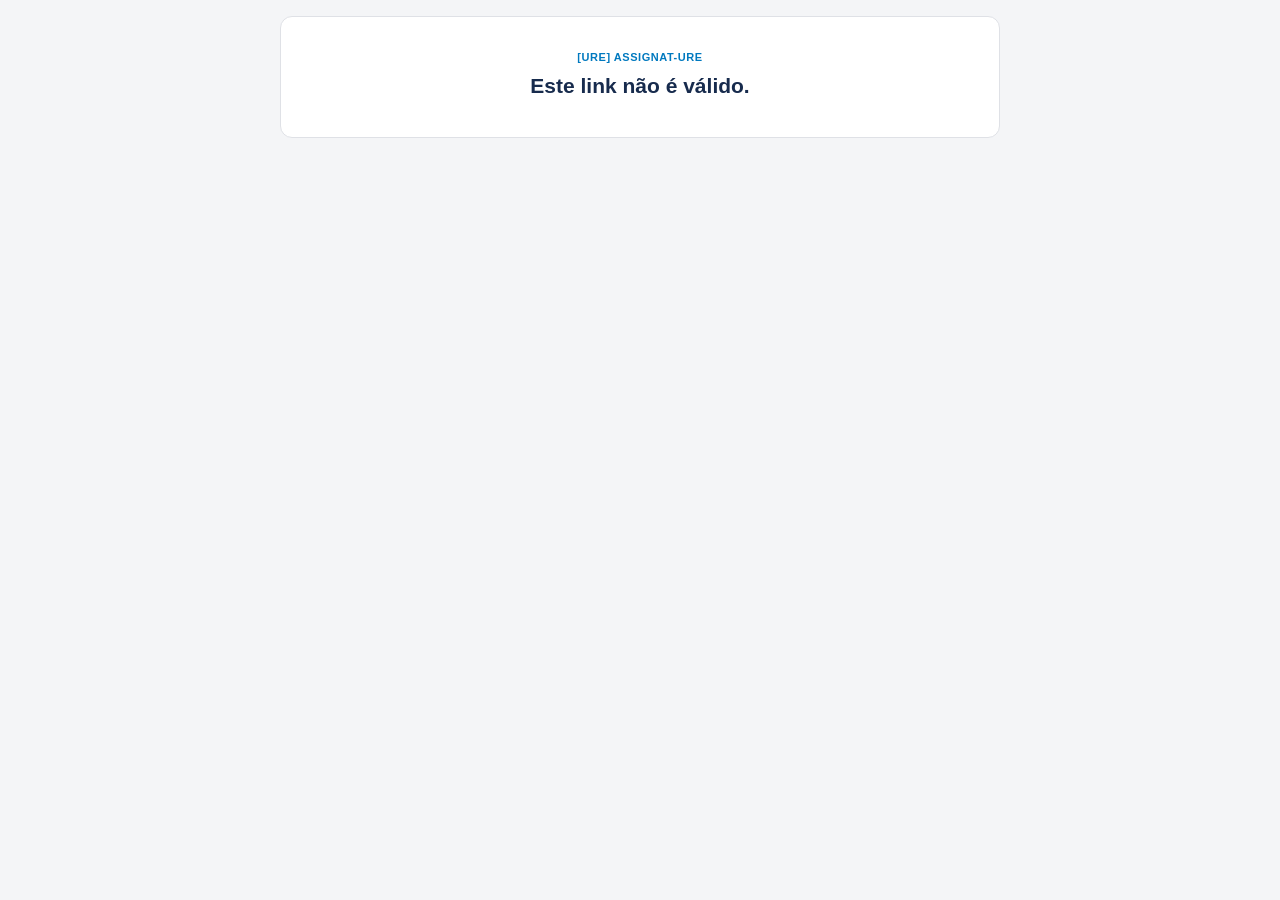
<file: docs/assinar/index.html>
<!DOCTYPE html>
<html lang="pt-BR">
<head>
  <meta charset="utf-8">
  <meta name="viewport" content="width=device-width, initial-scale=1">
  <meta name="referrer" content="no-referrer">
  <meta name="robots" content="noindex">
  <title>Assinatura do termo de entrega</title>
  <style>
    :root { --primary: #0079bf; --primary-strong: #026aa7; --soft: #e4f0f6; --text: #172b4d; --muted: #6b778c; --border: #dfe1e6; --danger: #c62828; --danger-soft: #fdecea; --ok: #1b7f3b; --ok-soft: #e3f4e5; }
    * { box-sizing: border-box; }
    [hidden] { display: none !important; }
    body { background: #f4f5f7; color: var(--text); font: 15px/1.5 -apple-system, "Segoe UI", Roboto, Arial, sans-serif; margin: 0; padding: 16px; }
    main { margin: 0 auto; max-width: 720px; }
    .box { background: #fff; border: 1px solid var(--border); border-radius: 12px; margin-bottom: 16px; padding: 20px; }
    .eyebrow { color: var(--primary); font-size: 11px; font-weight: 800; letter-spacing: .05em; margin: 0 0 4px; }
    h1 { font-size: 21px; margin: 0 0 4px; }
    h2 { align-items: center; display: flex; font-size: 16px; gap: 10px; margin: 0 0 16px; }
    h2 .num { align-items: center; background: var(--primary); border-radius: 50%; color: #fff; display: inline-flex; flex: none; font-size: 13px; height: 26px; justify-content: center; width: 26px; }
    p { margin: 0 0 12px; }
    .muted { color: var(--muted); font-size: 13px; }
    .facts { display: grid; gap: 8px 16px; grid-template-columns: 1fr 1fr; }
    .facts small { color: var(--muted); display: block; font-size: 11px; font-weight: 700; text-transform: uppercase; }
    .item { border-top: 1px solid var(--border); padding: 12px 0; }
    .item-head { align-items: flex-start; display: flex; gap: 8px; justify-content: space-between; }
    .item strong { display: block; }
    .item .code { color: var(--muted); font-size: 12px; }
    .item p { background: #f7f8fa; border-radius: 6px; font-size: 13px; margin: 6px 0 0; padding: 6px 10px; white-space: pre-line; }
    .pill { background: var(--soft); border-radius: 999px; color: var(--primary-strong); flex: none; font-size: 11px; font-weight: 800; padding: 2px 10px; }
    .pill.is-done { background: var(--ok-soft); color: var(--ok); }
    .pill.is-bad { background: var(--danger-soft); color: var(--danger); }
    .field { margin-bottom: 18px; }
    .field > label, .label { display: block; font-size: 13px; font-weight: 700; margin-bottom: 6px; }
    input[type=text] { background: #fff; border: 1px solid #c1c7d0; border-radius: 8px; color: var(--text); display: block; font: inherit; font-size: 17px; letter-spacing: .02em; min-height: 48px; padding: 10px 14px; width: 100%; }
    input[type=text]::placeholder { color: #a5adba; letter-spacing: normal; }
    input[type=text]:focus { border-color: var(--primary); box-shadow: 0 0 0 3px var(--soft); outline: none; }
    input[type=text].is-bad { border-color: var(--danger); box-shadow: 0 0 0 3px var(--danger-soft); }
    input[type=text].is-ok { border-color: var(--ok); }
    .hint { color: var(--muted); font-size: 12px; margin-top: 6px; }
    .feedback { align-items: center; display: flex; font-size: 13px; font-weight: 600; gap: 6px; margin-top: 6px; }
    .feedback.is-ok { color: var(--ok); }
    .feedback.is-bad { color: var(--danger); }
    .types { display: grid; gap: 10px; grid-template-columns: 1fr 1fr; }
    .type { cursor: pointer; display: block; position: relative; }
    .type input { opacity: 0; pointer-events: none; position: absolute; }
    .type-card { align-items: center; background: #fff; border: 2px solid var(--border); border-radius: 10px; display: flex; gap: 12px; min-height: 64px; padding: 10px 14px; transition: border-color .12s, background .12s; }
    .type b { align-items: center; background: #f4f5f7; border-radius: 8px; color: var(--muted); display: inline-flex; flex: none; font-size: 13px; height: 38px; justify-content: center; width: 46px; }
    .type small { color: var(--muted); display: block; font-size: 12px; font-weight: 400; line-height: 1.3; }
    .type em { display: block; font-style: normal; font-weight: 700; }
    .type input:checked + .type-card { background: #f3f9fd; border-color: var(--primary); }
    .type input:checked + .type-card b { background: var(--primary); color: #fff; }
    .type input:focus-visible + .type-card { box-shadow: 0 0 0 3px var(--soft); }
    .pad-wrap { position: relative; }
    canvas { background: #fff; border: 2px dashed #c1c7d0; border-radius: 10px; display: block; height: 200px; touch-action: none; width: 100%; }
    canvas.is-bad { border-color: var(--danger); }
    .pad-guide { border-top: 1px solid #c1c7d0; bottom: 46px; left: 24px; pointer-events: none; position: absolute; right: 24px; }
    .pad-placeholder { color: #a5adba; left: 0; pointer-events: none; position: absolute; right: 0; text-align: center; top: 70px; }
    .row { align-items: center; display: flex; justify-content: space-between; margin-bottom: 6px; }
    .link { background: none; border: 1px solid var(--border); border-radius: 6px; color: var(--primary-strong); cursor: pointer; font: inherit; font-size: 13px; font-weight: 600; padding: 4px 12px; }
    .link:hover { background: var(--soft); }
    .check { align-items: flex-start; background: #f7f8fa; border-radius: 8px; cursor: pointer; display: flex; font-size: 14px; gap: 10px; margin: 18px 0 14px; padding: 12px 14px; }
    .check input { flex: none; height: 20px; margin: 1px 0 0; width: 20px; }
    .send { background: var(--primary); border: 0; border-radius: 8px; color: #fff; cursor: pointer; font: inherit; font-size: 16px; font-weight: 700; min-height: 52px; width: 100%; }
    .send:hover { background: var(--primary-strong); }
    .send:disabled { cursor: progress; opacity: .6; }
    .error { background: var(--danger-soft); border-radius: 8px; color: var(--danger); font-weight: 600; padding: 10px 14px; }
    .center { padding: 32px 20px; text-align: center; }
    .privacy { color: var(--muted); font-size: 12px; margin: 10px 0 0; text-align: center; }
    @media (max-width: 480px) {
      .facts { grid-template-columns: 1fr; }
      body { padding: 8px; }
      .box { padding: 16px; }
      .type-card { flex-direction: column; gap: 6px; text-align: center; }
    }
  </style>
</head>
<body>
<main>
  <section class="box center" id="message">
    <p class="eyebrow">[URE] ASSIGNAT-URE</p>
    <h1 id="message-text">Carregando o termo...</h1>
  </section>

  <div id="content" hidden>
    <section class="box">
      <p class="eyebrow">[URE] ASSIGNAT-URE</p>
      <h1 id="term-title">Termo de entrega de equipamentos</h1>
      <p class="muted" id="term-info"></p>
      <p>Eu, <strong id="term-technician"></strong>, <span id="term-role">técnico(a)</span> responsável, declaro que os <span id="term-noun">equipamentos</span> listados foram disponibilizados ao responsável identificado neste termo, com os resultados e observações registrados no atendimento.</p>
      <div class="facts">
        <div><small>Itens neste termo</small><span id="term-count"></span></div>
      </div>
    </section>
    <section class="box" id="items">
      <h2 id="term-heading">Equipamentos entregues</h2>
    </section>
    <form class="box" id="form" novalidate>
      <h2><span class="num">1</span> Quem está retirando</h2>
      <div class="field">
        <label for="signer-name">Nome completo</label>
        <input type="text" id="signer-name" name="signer_name" maxlength="255" autocomplete="name" autocapitalize="characters" placeholder="NOME E SOBRENOME" aria-describedby="name-feedback">
        <div class="feedback" id="name-feedback" aria-live="polite" hidden></div>
      </div>
      <div class="field">
        <span class="label" id="doc-type-label">Documento</span>
        <div class="types" role="radiogroup" aria-labelledby="doc-type-label">
          <label class="type"><input type="radio" name="document_type" value="CPF" checked><span class="type-card"><b>CPF</b><span><em>CPF</em><small>Cadastro de Pessoa Física</small></span></span></label>
          <label class="type"><input type="radio" name="document_type" value="RG"><span class="type-card"><b>RG</b><span><em>RG</em><small>Registro Geral (identidade)</small></span></span></label>
        </div>
      </div>
      <div class="field">
        <label for="doc-number" id="doc-label">Número do CPF</label>
        <input type="text" id="doc-number" name="document" maxlength="14" inputmode="numeric" autocomplete="off" placeholder="000.000.000-00" aria-describedby="doc-hint doc-feedback">
        <div class="hint" id="doc-hint">Digite só os números; os pontos e o traço entram sozinhos.</div>
        <div class="feedback" id="doc-feedback" aria-live="polite" hidden></div>
      </div>

      <h2 style="margin-top:8px"><span class="num">2</span> Assinatura</h2>
      <div class="row"><span class="label" style="margin:0">Assine com o dedo, mouse ou caneta</span><button type="button" class="link" id="clear">Limpar</button></div>
      <div class="pad-wrap">
        <canvas id="pad" aria-label="Área para desenhar a assinatura"></canvas>
        <div class="pad-guide" aria-hidden="true"></div>
        <div class="pad-placeholder" id="pad-placeholder" aria-hidden="true">Assine aqui</div>
      </div>
      <label class="check"><input type="checkbox" name="accepted"> <span>Conferi os <span id="term-noun-check">equipamentos</span> e os dados deste termo.</span></label>
      <p class="error" id="error" role="alert" hidden></p>
      <button class="send" id="send" type="submit">Assinar termo</button>
      <p class="privacy">O documento é usado só neste termo e aparece mascarado no PDF (ex.: 123.***.***-**).</p>
    </form>
  </div>
</main>
<script>
(function () {
  // Só o script da URE é aceito: o endereço chega pelo link e aqui fica apenas o SHA-256 dele,
  // para ninguém usar esta página com um script próprio e colher documentos.
  var ALLOWED_SCRIPT_SHA256 = '2956429b9234f7769b9fb7f200b69b0b59adbbabc1b0043d212f41a319914363';
  var INVALID = 'Este link não é válido.';

  var params = new URLSearchParams(window.location.hash.slice(1));
  var scriptPath = params.get('s') || '';
  var token = params.get('t') || '';
  var endpoint = 'https://script.google.com/' + scriptPath + '/exec';

  function byId(id) { return document.getElementById(id); }

  function showMessage(text) {
    byId('content').hidden = true;
    byId('message').hidden = false;
    byId('message-text').textContent = text;
    window.scrollTo(0, 0);
  }

  async function sha256(value) {
    var digest = await window.crypto.subtle.digest('SHA-256', new TextEncoder().encode(value));
    return Array.prototype.map.call(new Uint8Array(digest), function (byte) {
      return byte.toString(16).padStart(2, '0');
    }).join('');
  }

  // Sem cookies: é isto que evita o erro do Google com contas conectadas no navegador.
  async function call(body) {
    var response = await fetch(endpoint, {
      method: 'POST',
      credentials: 'omit',
      referrerPolicy: 'no-referrer',
      headers: { 'Content-Type': 'text/plain;charset=utf-8' },
      body: JSON.stringify(body)
    });
    var data = await response.json();
    if (!data || !data.ok) {
      throw new Error(data && data.error || 'Não foi possível concluir.');
    }
    return data;
  }

  function statusTone(status) {
    var value = String(status || '').toLowerCase();
    return value.indexOf('conclu') >= 0 ? ' is-done' : (value.indexOf('inserv') >= 0 ? ' is-bad' : '');
  }

  function renderTerm(term) {
    byId('term-info').textContent = 'Termo #' + term.batch_id + ' · ' + term.date;
    byId('term-technician').textContent = term.technician;
    // Termo enviado antes destes textos existirem continua com os textos gerais.
    var labels = term.labels || {};
    if (labels.title) {
      byId('term-title').textContent = labels.title;
      document.title = labels.title;
      byId('term-role').textContent = labels.role;
      byId('term-noun').textContent = labels.noun;
      byId('term-noun-check').textContent = labels.noun;
      byId('term-heading').textContent = labels.heading;
    }
    byId('term-count').textContent = term.rows.length + ' ' + (labels.unit || 'equipamento(s)');
    var items = byId('items');
    term.rows.forEach(function (row) {
      var item = document.createElement('div');
      item.className = 'item';
      var head = document.createElement('div');
      head.className = 'item-head';
      var title = document.createElement('div');
      var name = document.createElement('strong');
      name.textContent = row.name;
      var code = document.createElement('span');
      code.className = 'code';
      code.textContent = '#' + row.code;
      title.appendChild(name);
      title.appendChild(code);
      head.appendChild(title);
      if (labels.show_status !== false && row.status) {
        var pill = document.createElement('span');
        pill.className = 'pill' + statusTone(row.status);
        pill.textContent = row.status;
        head.appendChild(pill);
      }
      item.appendChild(head);
      if (row.report) {
        var report = document.createElement('p');
        report.textContent = row.report;
        item.appendChild(report);
      }
      items.appendChild(item);
    });
    byId('message').hidden = true;
    byId('content').hidden = false;
  }

  function validCpf(digits) {
    if (!/^[0-9]{11}$/.test(digits) || /^(.)\1{10}$/.test(digits)) { return false; }
    for (var length = 9; length <= 10; length++) {
      var sum = 0;
      for (var i = 0; i < length; i++) { sum += Number(digits.charAt(i)) * (length + 1 - i); }
      var digit = (sum * 10) % 11;
      if ((digit === 10 ? 0 : digit) !== Number(digits.charAt(length))) { return false; }
    }
    return true;
  }

  function maskCpf(digits) {
    return digits.slice(0, 3)
      + (digits.length > 3 ? '.' + digits.slice(3, 6) : '')
      + (digits.length > 6 ? '.' + digits.slice(6, 9) : '')
      + (digits.length > 9 ? '-' + digits.slice(9, 11) : '');
  }

  // RG: de 7 a 10 caracteres, só o último pode ser X (dígito verificador). Mesmo formato do termo.
  function cleanRg(value) {
    var raw = String(value).toUpperCase().replace(/[^0-9X]/g, '');
    var body = raw.replace(/X/g, '');
    var last = raw.charAt(raw.length - 1) === 'X' ? 'X' : '';
    return (last ? body.slice(0, 9) + last : body.slice(0, 10));
  }

  function validRg(raw) { return /^[0-9]{7,9}[0-9X]?$/.test(raw) && raw.length >= 7; }

  function maskRg(raw) {
    if (raw.length < 7) { return raw; }
    var first = raw.length === 10 ? 3 : (raw.length === 9 ? 2 : (raw.length === 8 ? 1 : 0));
    if (first === 0) { return raw.slice(0, 3) + '.' + raw.slice(3, 6) + '-' + raw.slice(6); }
    return raw.slice(0, first) + '.' + raw.slice(first, first + 3) + '.' + raw.slice(first + 3, first + 6) + '-' + raw.slice(-1);
  }

  function setFeedback(element, input, state, text) {
    element.hidden = state === '';
    element.className = 'feedback' + (state ? ' is-' + state : '');
    element.textContent = state === 'ok' ? '✓ ' + text : (state === 'bad' ? '! ' + text : '');
    input.classList.toggle('is-bad', state === 'bad');
    input.classList.toggle('is-ok', state === 'ok');
  }

  function setupName(form) {
    var input = form.signer_name;
    var feedback = byId('name-feedback');
    var touched = false;
    function words() { return input.value.trim().split(/\s+/).filter(function (part) { return part.length >= 2; }); }
    function refresh(force) {
      if (!touched && !force) { return; }
      var ok = words().length >= 2;
      setFeedback(feedback, input, ok ? '' : 'bad', 'Escreva o nome e o sobrenome.');
    }
    input.addEventListener('input', function () {
      var start = input.selectionStart;
      input.value = input.value.toUpperCase();
      input.setSelectionRange(start, start);
      if (touched) { refresh(); }
    });
    input.addEventListener('blur', function () { if (input.value.trim() !== '') { touched = true; } refresh(); });
    return function () { touched = true; refresh(true); return words().length >= 2; };
  }

  function setupDocument(form) {
    var input = form.document;
    var feedback = byId('doc-feedback');
    function isCpf() { return form.document_type.value === 'CPF'; }
    function raw() { return isCpf() ? input.value.replace(/[^0-9]/g, '') : cleanRg(input.value); }
    function refresh(force) {
      var value = raw();
      if (isCpf()) {
        if (value.length < 11 && !force) { setFeedback(feedback, input, '', ''); return; }
        if (validCpf(value)) { setFeedback(feedback, input, 'ok', 'CPF válido.'); return; }
        setFeedback(feedback, input, 'bad', value.length < 11
          ? 'O CPF tem 11 números. Faltam ' + (11 - value.length) + '.'
          : 'CPF inválido. Confira os números.');
        return;
      }
      if (value.length < 7 && !force) { setFeedback(feedback, input, '', ''); return; }
      if (validRg(value)) { setFeedback(feedback, input, 'ok', 'RG com ' + value.length + ' caracteres.'); return; }
      setFeedback(feedback, input, 'bad', 'O RG tem de 7 a 10 caracteres (o último pode ser X).');
    }
    function applyType() {
      var cpf = isCpf();
      byId('doc-label').textContent = cpf ? 'Número do CPF' : 'Número do RG';
      byId('doc-hint').textContent = cpf
        ? 'Digite só os números; os pontos e o traço entram sozinhos.'
        : 'Digite os números do RG. Se o último dígito for X, digite X.';
      input.placeholder = cpf ? '000.000.000-00' : '00.000.000-0';
      input.inputMode = cpf ? 'numeric' : 'text';
      input.maxLength = cpf ? 14 : 13;
    }
    input.addEventListener('input', function () {
      // Mantém o cursor depois do mesmo caractere ao corrigir no meio do campo.
      var keep = /[0-9X]/i;
      var before = input.value.slice(0, input.selectionStart).replace(/[^0-9X]/gi, '').length;
      var masked = isCpf() ? maskCpf(input.value.replace(/[^0-9]/g, '').slice(0, 11)) : maskRg(cleanRg(input.value));
      var caret = 0;
      for (var seen = 0; caret < masked.length && seen < before; caret++) {
        if (keep.test(masked.charAt(caret))) { seen++; }
      }
      input.value = masked;
      input.setSelectionRange(caret, caret);
      refresh();
    });
    input.addEventListener('blur', function () { if (input.value !== '') { refresh(true); } });
    form.querySelectorAll('[name="document_type"]').forEach(function (radio) {
      radio.addEventListener('change', function () {
        input.value = '';
        applyType();
        refresh();
        input.focus();
      });
    });
    applyType();
    return function () {
      refresh(true);
      return isCpf() ? validCpf(raw()) : validRg(raw());
    };
  }

  function setupForm() {
    var form = byId('form');
    var nameOk = setupName(form);
    var documentOk = setupDocument(form);
    var canvas = byId('pad');
    var placeholder = byId('pad-placeholder');
    var error = byId('error');
    var send = byId('send');
    var height = 200;
    var width = Math.max(300, Math.round(canvas.getBoundingClientRect().width));
    var ratio = Math.max(1, Math.min(window.devicePixelRatio || 1, 2));
    canvas.width = Math.round(width * ratio);
    canvas.height = Math.round(height * ratio);
    var ctx = canvas.getContext('2d');
    ctx.scale(ratio, ratio);
    ctx.lineCap = 'round';
    ctx.lineJoin = 'round';
    ctx.lineWidth = 2.6;
    ctx.strokeStyle = '#17223b';
    var drawing = false;
    var signed = false;
    function point(event) {
      var rect = canvas.getBoundingClientRect();
      return { x: (event.clientX - rect.left) * width / rect.width, y: (event.clientY - rect.top) * height / rect.height };
    }
    canvas.addEventListener('pointerdown', function (event) {
      event.preventDefault();
      canvas.setPointerCapture(event.pointerId);
      var p = point(event);
      ctx.beginPath();
      ctx.moveTo(p.x, p.y);
      ctx.lineTo(p.x + 0.1, p.y + 0.1);
      ctx.stroke();
      drawing = true;
      signed = true;
      placeholder.hidden = true;
      canvas.classList.remove('is-bad');
    });
    canvas.addEventListener('pointermove', function (event) {
      if (!drawing) { return; }
      event.preventDefault();
      var p = point(event);
      ctx.lineTo(p.x, p.y);
      ctx.stroke();
    });
    canvas.addEventListener('pointerup', function () { drawing = false; });
    canvas.addEventListener('pointercancel', function () { drawing = false; });
    byId('clear').addEventListener('click', function () {
      ctx.clearRect(0, 0, width, height);
      signed = false;
      placeholder.hidden = false;
    });
    function fail(text, focus) {
      error.textContent = text;
      error.hidden = false;
      send.disabled = false;
      send.textContent = 'Assinar termo';
      if (focus) {
        focus.scrollIntoView({ behavior: 'smooth', block: 'center' });
        if (focus.focus) { focus.focus({ preventScroll: true }); }
      }
    }
    form.addEventListener('submit', async function (event) {
      event.preventDefault();
      if (send.disabled) { return; }
      error.hidden = true;
      var cpf = form.document_type.value === 'CPF';
      if (!nameOk()) { fail('Escreva o nome completo de quem está retirando.', form.signer_name); return; }
      if (!documentOk()) { fail(cpf ? 'Confira o CPF: os números não formam um CPF válido.' : 'Confira o RG: ele tem de 7 a 10 caracteres.', form.document); return; }
      if (!signed) { canvas.classList.add('is-bad'); fail('Desenhe a assinatura antes de concluir.', canvas); return; }
      if (!form.accepted.checked) { fail('Marque que conferiu os dados do termo.', form.accepted); return; }
      send.disabled = true;
      send.textContent = 'Registrando assinatura...';
      try {
        await call({
          action: 'sign',
          token: token,
          form: {
            signer_name: form.signer_name.value.trim(),
            document_type: form.document_type.value,
            document: form.document.value,
            signature_png: canvas.toDataURL('image/png'),
            accepted: form.accepted.checked
          }
        });
        showMessage('Termo assinado. Obrigado!');
        var note = document.createElement('p');
        note.className = 'muted';
        note.textContent = 'Você receberá o termo assinado por e-mail em alguns minutos.';
        byId('message').appendChild(note);
      } catch (failure) {
        fail(failure instanceof TypeError ? 'Sem conexão com o serviço de assinatura. Tente de novo.' : failure.message);
      }
    });
  }

  async function start() {
    if (!/^[a-f0-9]{48}$/.test(token) || await sha256(scriptPath) !== ALLOWED_SCRIPT_SHA256) {
      showMessage(INVALID);
      return;
    }
    try {
      var data = await call({ action: 'term', token: token });
      if (data.problem) {
        showMessage(data.problem);
        return;
      }
      renderTerm(data.term);
      setupForm();
    } catch (failure) {
      showMessage('Não foi possível abrir o termo agora. Atualize a página em instantes.');
    }
  }

  start();
}());
</script>
</body>
</html>
</file>
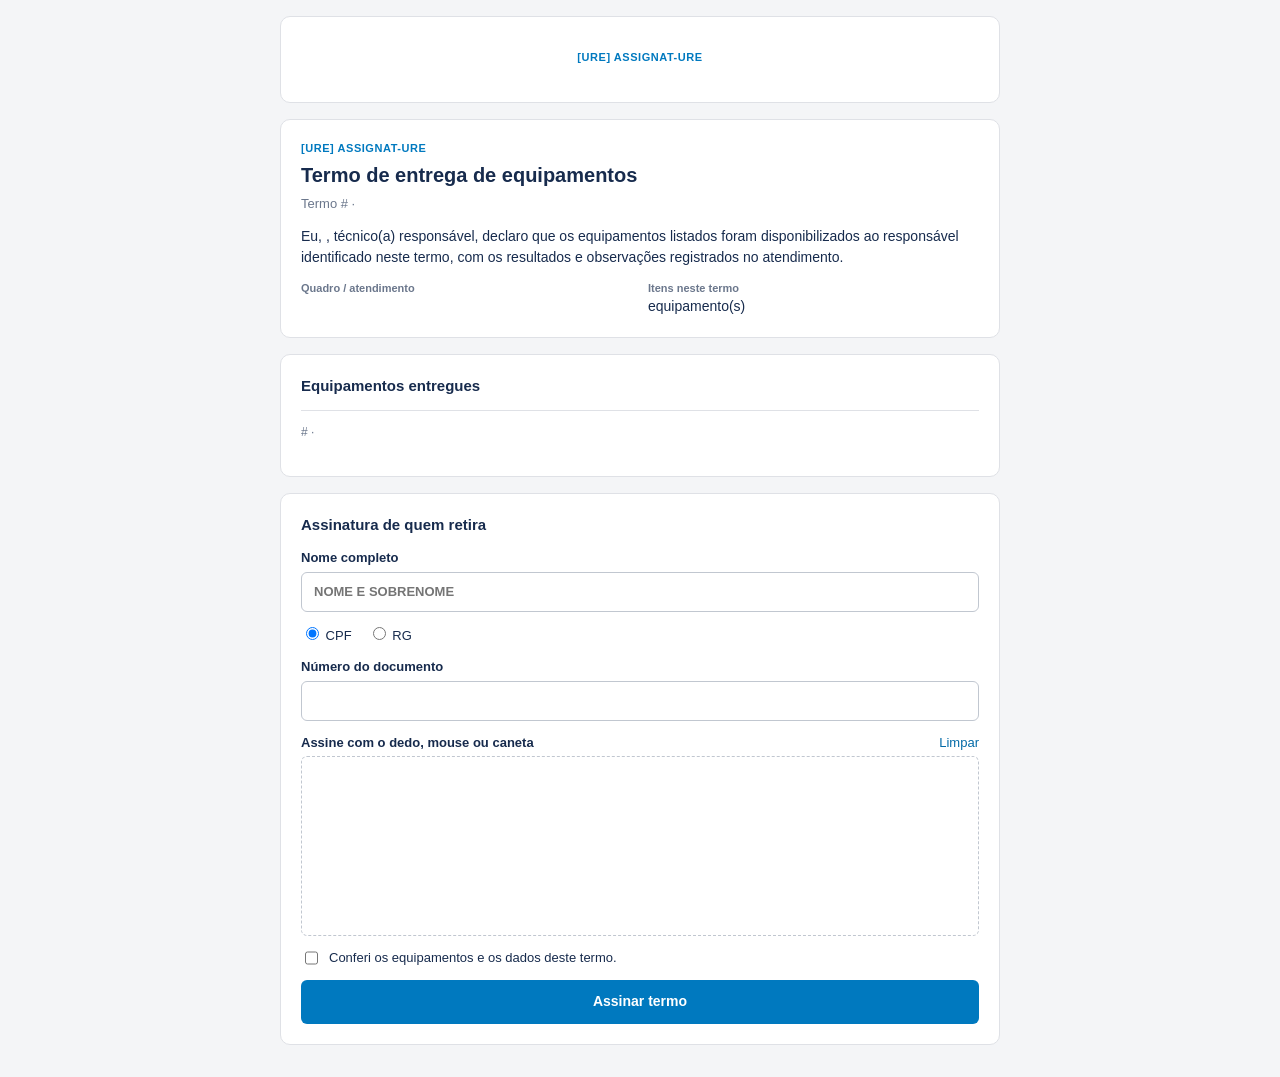
<file: appscript/Assinar.html>
<!DOCTYPE html>
<html lang="pt-BR">
<head>
  <base target="_top">
  <meta charset="utf-8">
  <style>
    :root { --primary: #0079bf; --primary-strong: #026aa7; --soft: #e4f0f6; --text: #172b4d; --muted: #6b778c; --border: #dfe1e6; --danger: #c62828; }
    * { box-sizing: border-box; }
    body { background: #f4f5f7; color: var(--text); font: 14px/1.5 -apple-system, "Segoe UI", Roboto, Arial, sans-serif; margin: 0; padding: 16px; }
    main { margin: 0 auto; max-width: 720px; }
    .box { background: #fff; border: 1px solid var(--border); border-radius: 10px; margin-bottom: 16px; padding: 20px; }
    .eyebrow { color: var(--primary); font-size: 11px; font-weight: 800; letter-spacing: .05em; margin: 0 0 4px; }
    h1 { font-size: 20px; margin: 0 0 4px; }
    h2 { font-size: 15px; margin: 0 0 12px; }
    p { margin: 0 0 12px; }
    .muted { color: var(--muted); font-size: 13px; }
    .facts { display: grid; gap: 8px 16px; grid-template-columns: 1fr 1fr; }
    .facts small { color: var(--muted); display: block; font-size: 11px; font-weight: 700; }
    .item { border-top: 1px solid var(--border); padding: 10px 0; }
    .item strong { display: block; }
    .item span { color: var(--muted); font-size: 12px; }
    .item p { font-size: 13px; margin: 4px 0 0; white-space: pre-line; }
    label { display: block; font-size: 13px; font-weight: 600; margin-bottom: 12px; }
    input[type=text] { border: 1px solid #c1c7d0; border-radius: 6px; display: block; font: inherit; margin-top: 4px; min-height: 40px; padding: 8px 12px; width: 100%; }
    input[type=text]:focus { border-color: var(--primary); box-shadow: 0 0 0 3px var(--soft); outline: none; }
    .types { display: flex; gap: 16px; margin-bottom: 12px; }
    .types label { font-weight: 400; margin: 0; }
    canvas { background: #fff; border: 1px dashed #c1c7d0; border-radius: 6px; display: block; height: 180px; touch-action: none; width: 100%; }
    .row { align-items: center; display: flex; justify-content: space-between; margin-bottom: 4px; }
    .link { background: none; border: 0; color: var(--primary-strong); cursor: pointer; font: inherit; font-size: 13px; padding: 0; }
    .check { display: flex; font-weight: 400; gap: 8px; margin: 12px 0; }
    .send { background: var(--primary); border: 0; border-radius: 6px; color: #fff; cursor: pointer; font: inherit; font-weight: 700; min-height: 44px; width: 100%; }
    .send:hover { background: var(--primary-strong); }
    .send:disabled { cursor: progress; opacity: .6; }
    .error { color: var(--danger); font-weight: 600; }
    .center { padding: 32px 20px; text-align: center; }
    @media (max-width: 480px) { .facts { grid-template-columns: 1fr; } body { padding: 8px; } }
  </style>
</head>
<body>
<main>
<? if (problem) { ?>
  <section class="box center"><p class="eyebrow">[URE] ASSIGNAT-URE</p><h1><?= problem ?></h1></section>
<? } else { ?>
  <section class="box" id="term">
    <p class="eyebrow">[URE] ASSIGNAT-URE</p>
    <h1>Termo de entrega de equipamentos</h1>
    <p class="muted">Termo #<?= term.batch_id ?> · <?= term.date ?></p>
    <p>Eu, <strong><?= term.technician ?></strong>, técnico(a) responsável, declaro que os equipamentos listados foram disponibilizados ao responsável identificado neste termo, com os resultados e observações registrados no atendimento.</p>
    <div class="facts">
      <div><small>Quadro / atendimento</small><?= term.boards || 'Não informado' ?></div>
      <div><small>Itens neste termo</small><?= term.rows.length ?> equipamento(s)</div>
    </div>
  </section>
  <section class="box">
    <h2>Equipamentos entregues</h2>
    <? term.rows.forEach(function (row) { ?>
      <div class="item">
        <strong><?= row.name ?></strong>
        <span>#<?= row.code ?> · <?= row.status ?></span>
        <? if (row.report) { ?><p><?= row.report ?></p><? } ?>
      </div>
    <? }); ?>
  </section>
  <form class="box" id="form" novalidate>
    <h2>Assinatura de quem retira</h2>
    <label>Nome completo<input type="text" name="signer_name" maxlength="255" autocomplete="name" placeholder="NOME E SOBRENOME"></label>
    <div class="types" role="radiogroup" aria-label="Tipo de documento">
      <label><input type="radio" name="document_type" value="CPF" checked> CPF</label>
      <label><input type="radio" name="document_type" value="RG"> RG</label>
    </div>
    <label>Número do documento<input type="text" name="document" maxlength="14" inputmode="numeric" autocomplete="off"></label>
    <div class="row"><strong style="font-size:13px">Assine com o dedo, mouse ou caneta</strong><button type="button" class="link" id="clear">Limpar</button></div>
    <canvas id="pad" aria-label="Área para desenhar a assinatura"></canvas>
    <label class="check"><input type="checkbox" name="accepted"> <span>Conferi os equipamentos e os dados deste termo.</span></label>
    <p class="error" id="error" hidden></p>
    <button class="send" id="send" type="submit">Assinar termo</button>
  </form>
  <section class="box center" id="done" hidden><p class="eyebrow">[URE] ASSIGNAT-URE</p><h1>Termo assinado. Obrigado!</h1><p class="muted">Você receberá o termo assinado por e-mail em alguns minutos.</p></section>
  <script>
    (function () {
      var token = <?= token ?>;
      var form = document.getElementById('form');
      var canvas = document.getElementById('pad');
      var error = document.getElementById('error');
      var send = document.getElementById('send');
      var width = Math.max(300, Math.round(canvas.getBoundingClientRect().width));
      var ratio = Math.max(1, Math.min(window.devicePixelRatio || 1, 2));
      canvas.width = Math.round(width * ratio);
      canvas.height = Math.round(180 * ratio);
      var ctx = canvas.getContext('2d');
      ctx.scale(ratio, ratio);
      ctx.lineCap = 'round';
      ctx.lineJoin = 'round';
      ctx.lineWidth = 2.6;
      ctx.strokeStyle = '#17223b';
      var drawing = false;
      var signed = false;
      function point(event) {
        var rect = canvas.getBoundingClientRect();
        return { x: (event.clientX - rect.left) * width / rect.width, y: (event.clientY - rect.top) * 180 / rect.height };
      }
      canvas.addEventListener('pointerdown', function (event) {
        event.preventDefault();
        canvas.setPointerCapture(event.pointerId);
        var p = point(event);
        ctx.beginPath();
        ctx.moveTo(p.x, p.y);
        ctx.lineTo(p.x + 0.1, p.y + 0.1);
        ctx.stroke();
        drawing = true;
        signed = true;
      });
      canvas.addEventListener('pointermove', function (event) {
        if (!drawing) { return; }
        event.preventDefault();
        var p = point(event);
        ctx.lineTo(p.x, p.y);
        ctx.stroke();
      });
      canvas.addEventListener('pointerup', function () { drawing = false; });
      canvas.addEventListener('pointercancel', function () { drawing = false; });
      document.getElementById('clear').addEventListener('click', function () {
        ctx.clearRect(0, 0, width, 180);
        signed = false;
      });
      function show(message) {
        error.textContent = message;
        error.hidden = false;
        send.disabled = false;
        send.textContent = 'Assinar termo';
      }
      form.addEventListener('submit', function (event) {
        event.preventDefault();
        error.hidden = true;
        if (!signed) { show('Desenhe a assinatura antes de concluir.'); return; }
        if (!form.accepted.checked) { show('Confirme que conferiu os dados do termo.'); return; }
        send.disabled = true;
        send.textContent = 'Registrando assinatura...';
        google.script.run
          .withSuccessHandler(function () {
            form.hidden = true;
            document.getElementById('done').hidden = false;
            window.scrollTo(0, 0);
          })
          .withFailureHandler(function (failure) { show(failure && failure.message || 'Não foi possível registrar a assinatura.'); })
          .assinar(token, {
            signer_name: form.signer_name.value,
            document_type: form.document_type.value,
            document: form.document.value,
            signature_png: canvas.toDataURL('image/png'),
            accepted: form.accepted.checked
          });
      });
    }());
  </script>
<? } ?>
</main>
</body>
</html>
</file>
